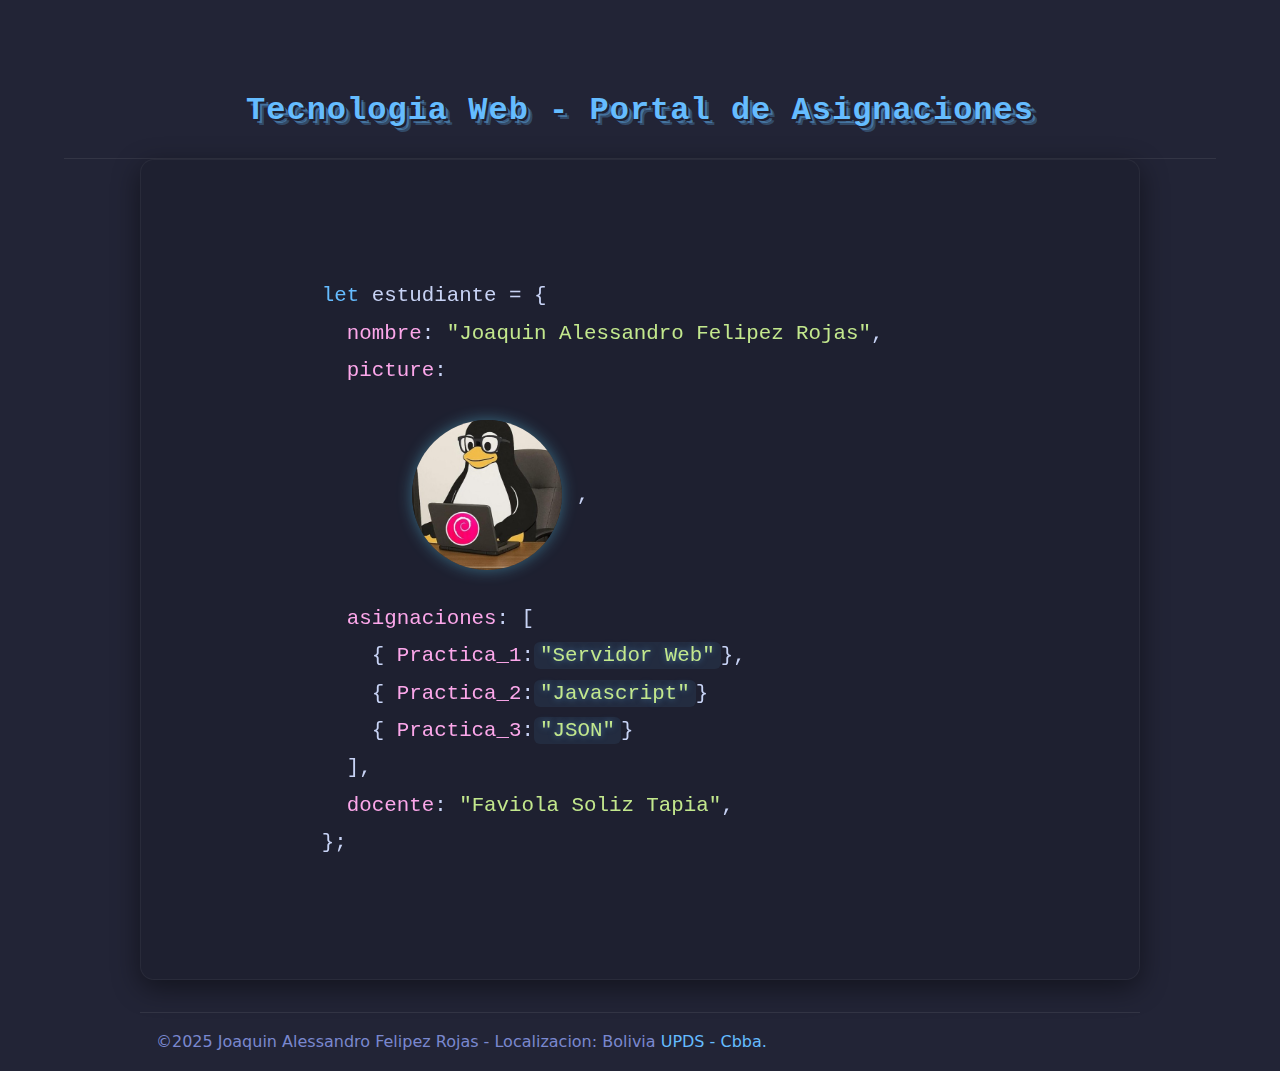
<file: index.html>
<!DOCTYPE html>
<html lang="es">
<head>
  <meta charset="utf-8">
  <meta name="viewport" content="width=device-width, initial-scale=1, maximum-scale=1">
  <title>Tecnologia Web I - Portal de Asignaciones | Joaquin Felipez Rojas | UPDS -Cbba.</title>
  <meta name="description" content="Pagina de portal de asignaciones Fabiola Soliz para la materia de tecnologia web en UPDS">
  <link rel="stylesheet" href="css/normalize.css">
  <link rel="stylesheet" href="css/global.css">
  <link rel="stylesheet" href="css/layout.css">
  <link rel="stylesheet" href="css/code-block.css">
  <link rel="stylesheet" href="css/index.css">
</head>
<body>
  <header>
    <h1>Tecnologia Web - Portal de Asignaciones</h1>
  </header> 

  <main>
    <div class="pr-object">
      <pre><code>
        <span class="token-variable">let</span> estudiante <span class="token-punctuation">=</span> <span class="token-punctuation">{</span>
          <span class="token-key">nombre</span><span class="token-punctuation">:</span> <span class="token-value">"Joaquin Alessandro Felipez Rojas"</span><span class="token-punctuation">,</span>
          <span class="token-key">picture</span><span class="token-punctuation">:</span> 
              <img class="profile-inline" src="assets/img/profile.jpeg" alt="My Profile Picture"><span class="token-punctuation">,</span>
          <span class="token-key">asignaciones</span><span class="token-punctuation">:</span> <span class="token-punctuation">[</span>
            <span class="token-punctuation">{ </span><span class="token-key">Practica_1</span><span class="token-punctuation">:</span><a href="https://github.com/Joaquinfr87/Tecnologia-Web"><span class="token-value practica">"Servidor Web"</span></a><span class="token-punctuation">},</span>
            <span class="token-punctuation">{ </span><span class="token-key">Practica_2</span><span class="token-punctuation">:</span><a href="./practica2/practica2.html"><span class="token-value practica">"Javascript"</span></a><span class="token-punctuation">}</span>
            <span class="token-punctuation">{ </span><span class="token-key">Practica_3</span><span class="token-punctuation">:</span><a href="./json/json.html"><span class="token-value practica">"JSON"</span></a><span class="token-punctuation">}</span>
          <span class="token-punctuation">],</span>
          <span class="token-key">docente</span><span class="token-punctuation">:</span> <span class="token-value">"Faviola Soliz Tapia"</span><span class="token-punctuation">,</span>
        <span class="token-punctuation">};</span>
      </code></pre>
    </div>
  </main>

  <footer>
    <p>
      &copy;2025 Joaquin Alessandro Felipez Rojas - Localizacion: Bolivia  
      <a href="http://www.upds.edu.bo/"> UPDS - Cbba.</a>
    </p>
  </footer>
</body>
</html>
</file>
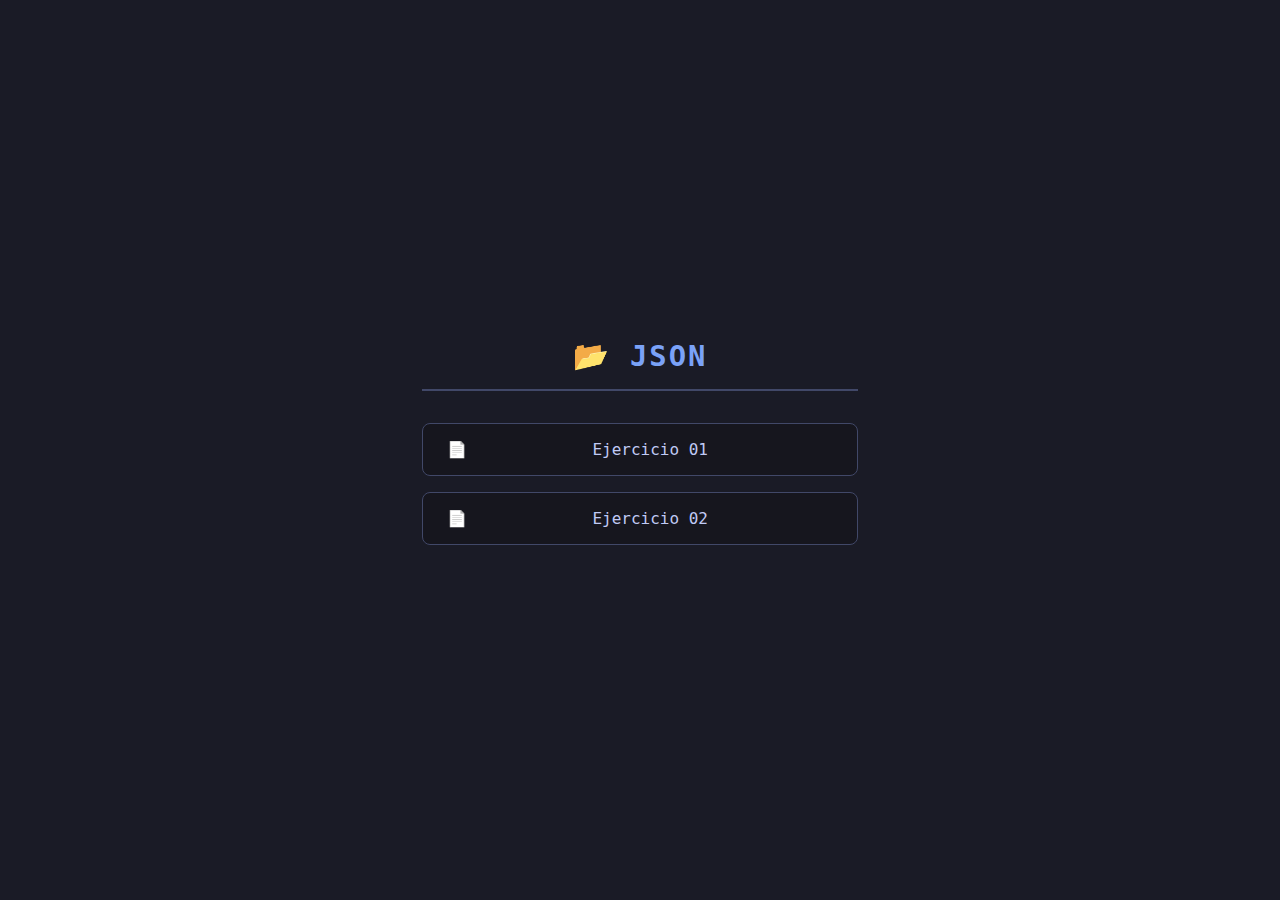
<file: json/json.html>
<!DOCTYPE html>
<html lang="es">
<head>
    <meta charset="UTF-8">
    <meta name="viewport" content="width=device-width, initial-scale=1.0">
    <title>Índice - Práctica 2</title>
    <style>
        /* ===============================
           TOKYONIGHT MOON - BASE
           =============================== */
        * {
            box-sizing: border-box;
            margin: 0;
            padding: 0;
        }

        body {
            background-color: #1a1b26; /* Fondo oscuro */
            color: #c0caf5;            /* Texto base */
            font-family: 'Fira Code', monospace;
            display: flex;
            justify-content: center;
            align-items: center;
            min-height: 100vh;         /* Centrado vertical */
        }

        /* Contenedor del menú */
        .menu-container {
            width: 100%;
            max-width: 500px;
            padding: 2rem;
        }

        h1 {
            color: #7aa2f7;
            text-align: center;
            margin-bottom: 2rem;
            font-size: 1.8rem;
            text-transform: uppercase;
            letter-spacing: 2px;
            border-bottom: 2px solid #414868;
            padding-bottom: 1rem;
        }

        /* ===============================
           LISTA DE ENLACES
           =============================== */
        ul {
            list-style: none;
        }

        li {
            margin-bottom: 1rem;
        }

        /* Estilo de los links (tarjetas) */
        a {
            display: flex;
            justify-content: space-between;
            align-items: center;
            background-color: #16161e;
            color: #c0caf5;
            text-decoration: none;
            padding: 1rem 1.5rem;
            border: 1px solid #414868;
            border-radius: 8px;
            transition: all 0.2s ease;
            font-weight: 500;
        }

        /* Icono simulado con CSS ::before */
        a::before {
            content: "Lua"; /* O JS, o un icono */
            content: "📄";  /* Emoji como icono de archivo */
            margin-right: 10px;
            filter: grayscale(1);
            transition: filter 0.2s;
        }

        /* Efectos Hover */
        a:hover {
            border-color: #7aa2f7;       /* Borde azul */
            background-color: #1f2335;   /* Fondo ligeramente más claro */
            transform: translateX(5px);  /* Pequeño desplazamiento a la derecha */
            color: #7aa2f7;              /* Texto azul */
            box-shadow: 0 4px 15px rgba(0, 0, 0, 0.3);
        }

        a:hover::before {
            filter: grayscale(0);        /* Icono a color */
        }

        /* Flechita al final */
        a::after {
            content: "→";
            opacity: 0;
            transform: translateX(-10px);
            transition: all 0.2s;
            color: #bb9af7;
        }

        a:hover::after {
            opacity: 1;
            transform: translateX(0);
        }

    </style>
</head>
<body>

    <div class="menu-container">
        <h1>📂 JSON</h1>
        <ul>
            <li>
                <a href="superheroes/heroes.html">Ejercicio 01</a>
            </li>
            <li>
                <a href="turismo/turismo.html">Ejercicio 02</a>
            </li>
        </ul>
    </div>

</body>
</html>
</file>
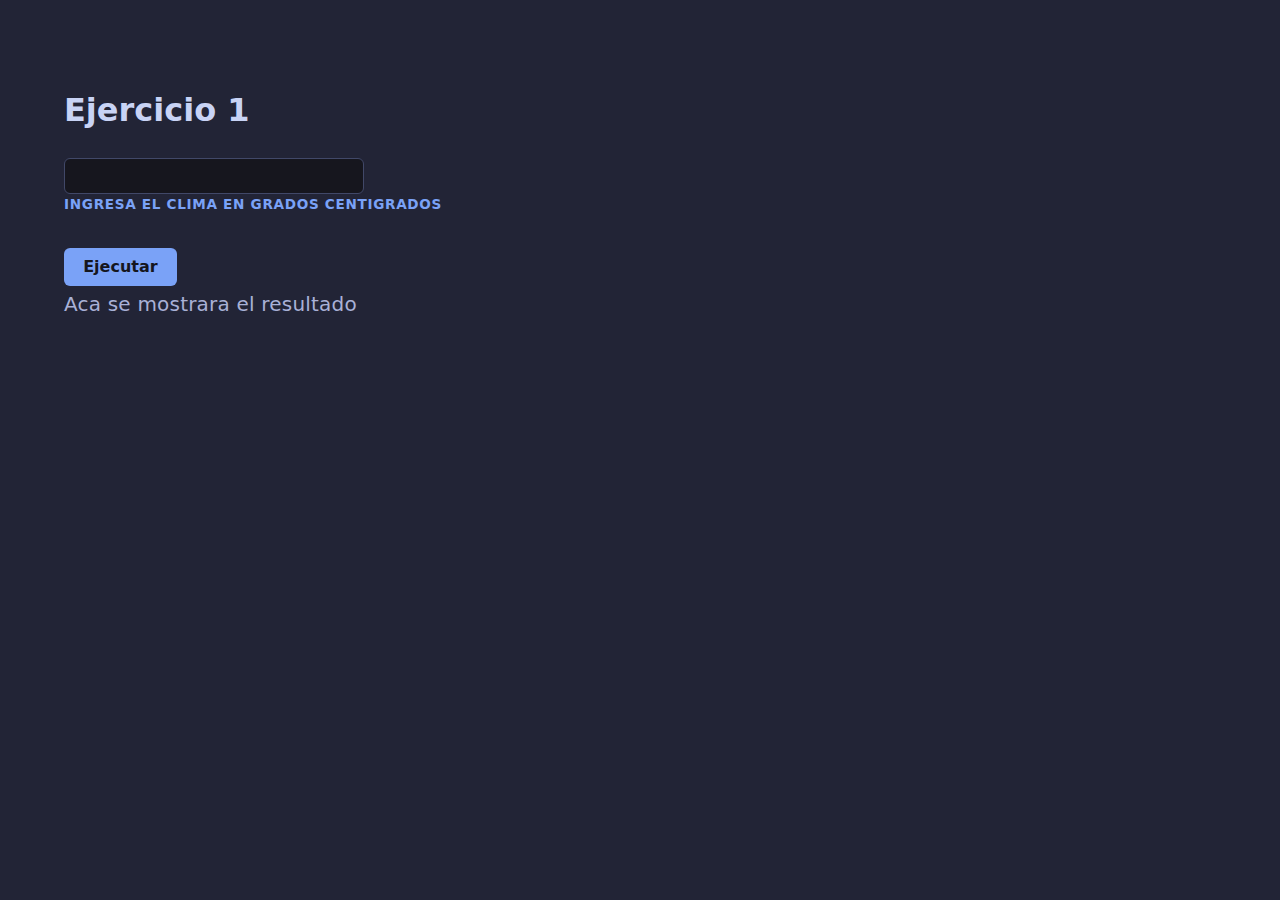
<file: practica2/ejer1.html>
<!DOCTYPE html>
<html lang="es">
  <head>
    <meta charset="UTF-8">
    <meta name="viewport" content="width=device-width, initial-scale=1">
    <title></title>
    <link href="../css/practica2.css" rel="stylesheet">
    <link rel="stylesheet" href="../css/normalize.css">
    <link rel="stylesheet" href="../css/global.css">
    <link rel="stylesheet" href="../css/layout.css">
    <link rel="stylesheet" href="../css/code-block.css">
    <link rel="stylesheet" href="../css/index.css">
  </head>
  <body>
  <h1>Ejercicio 1</h1>
  <input type="text" id="clima">
  <label for="clima">Ingresa el clima en grados centigrados</label>
  <br>
  <button id="boton">Ejecutar</button>
  <p id="resultado">Aca se mostrara el resultado</p>
  </body>
  <script src="ejer1.js">
  </script>
</html>
</file>
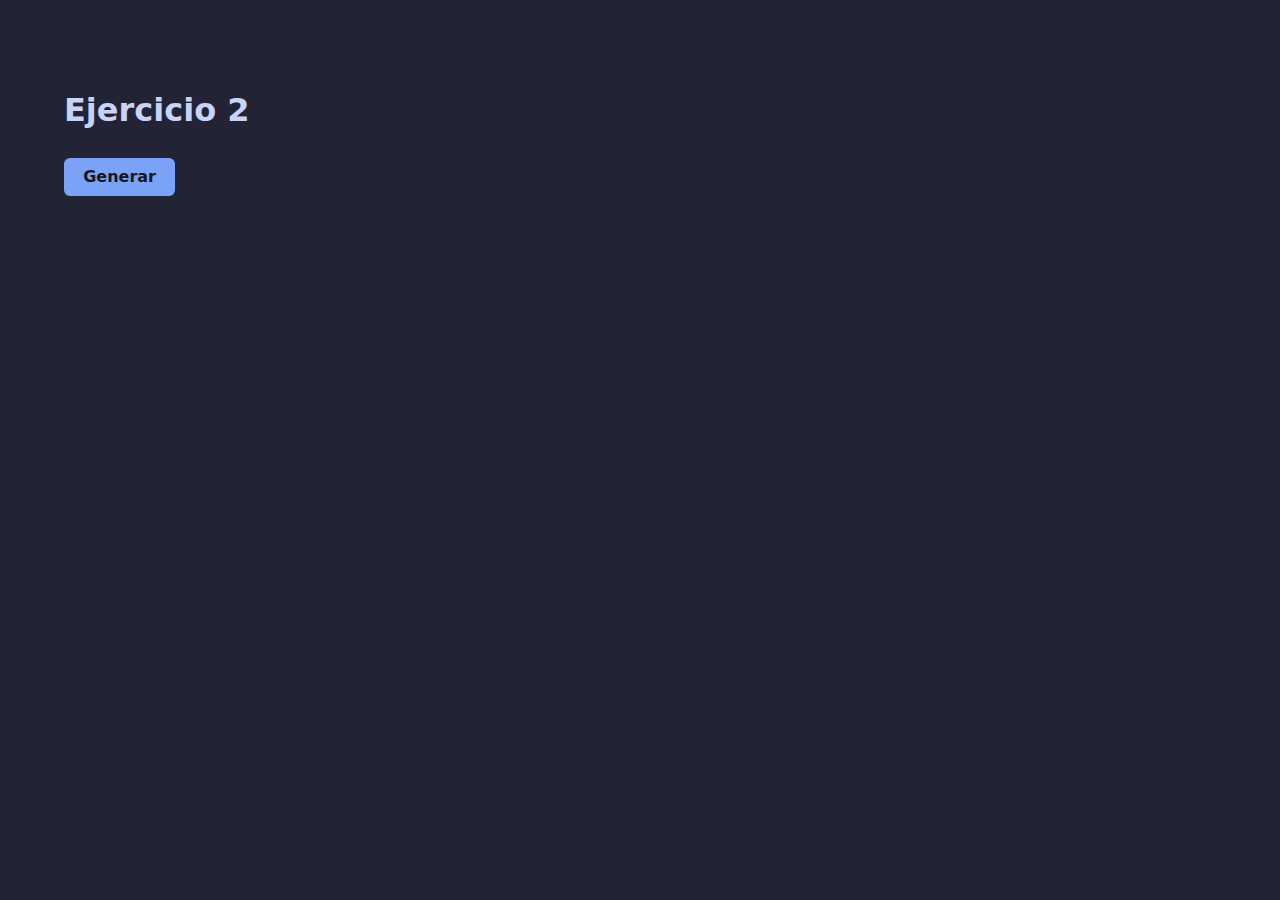
<file: practica2/ejer2.html>
<!DOCTYPE html>
<html lang="es">
  <head>
    <meta charset="UTF-8">
    <meta name="viewport" content="width=device-width, initial-scale=1">
    <title></title>
    <link href="../css/practica2.css" rel="stylesheet">
    <link rel="stylesheet" href="../css/normalize.css">
    <link rel="stylesheet" href="../css/global.css">
    <link rel="stylesheet" href="../css/layout.css">
    <link rel="stylesheet" href="../css/code-block.css">
    <link rel="stylesheet" href="../css/index.css">
  </head>
  <body>
  <h1>Ejercicio 2</h1>
  <button id="boton">Generar</button>
  </body>
  <script src="ejer2.js">
  </script>
</html>
</file>
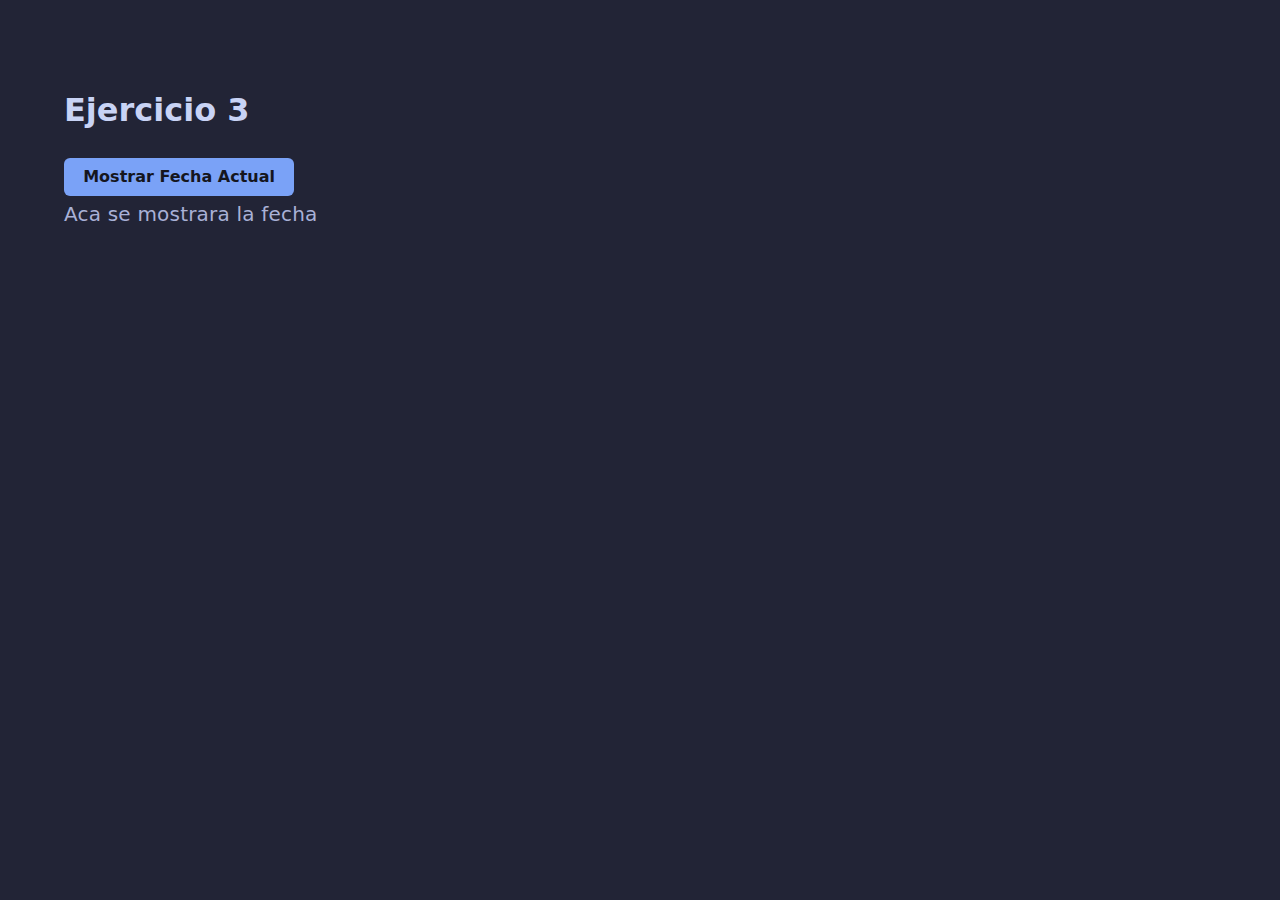
<file: practica2/ejer3.html>
<!DOCTYPE html>
<html lang="es">
  <head>
    <meta charset="UTF-8">
    <meta name="viewport" content="width=device-width, initial-scale=1">
    <title></title>
    <link href="../css/practica2.css" rel="stylesheet">
    <link rel="stylesheet" href="../css/normalize.css">
    <link rel="stylesheet" href="../css/global.css">
    <link rel="stylesheet" href="../css/layout.css">
    <link rel="stylesheet" href="../css/code-block.css">
    <link rel="stylesheet" href="../css/index.css">
  </head>
  <body>
    <h1>Ejercicio 3</h1>
    <button id="boton">Mostrar Fecha Actual</button>
    
    <p id="fecha">Aca se mostrara la fecha</p>

  </body>
  <script src="ejer3.js">
  </script>
</html>
</file>
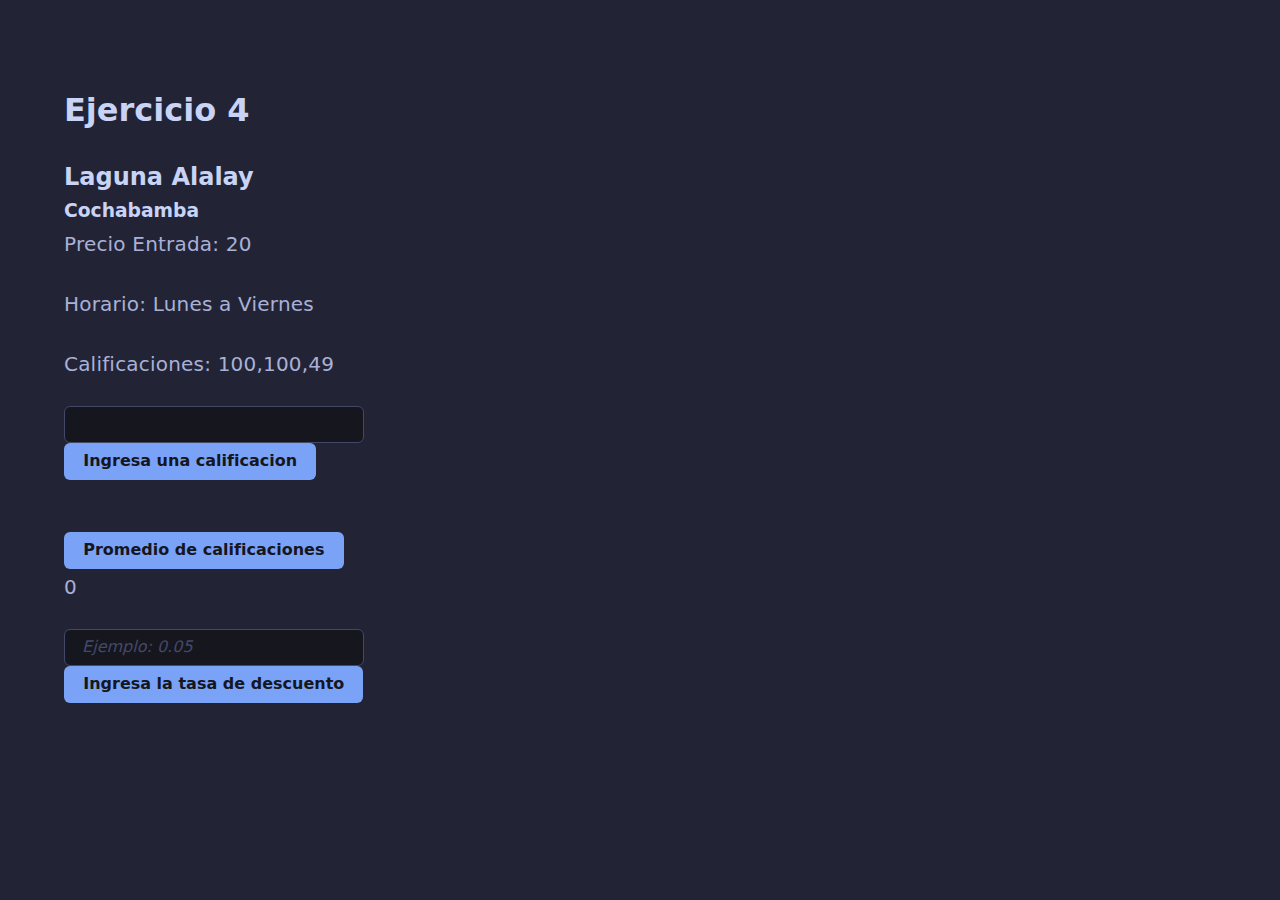
<file: practica2/ejer4.html>
<!DOCTYPE html>
<html lang="es">
  <head>
    <meta charset="UTF-8">
    <meta name="viewport" content="width=device-width, initial-scale=1">
    <title></title>
    <link href="../css/practica2.css" rel="stylesheet">
    <link rel="stylesheet" href="../css/normalize.css">
    <link rel="stylesheet" href="../css/global.css">
    <link rel="stylesheet" href="../css/layout.css">
    <link rel="stylesheet" href="../css/code-block.css">
    <link rel="stylesheet" href="../css/index.css">
  </head>
  <body>
  <h1>Ejercicio 4</h1>
  </body>
  <script src="ejer4.js"></script>
</html>
</file>
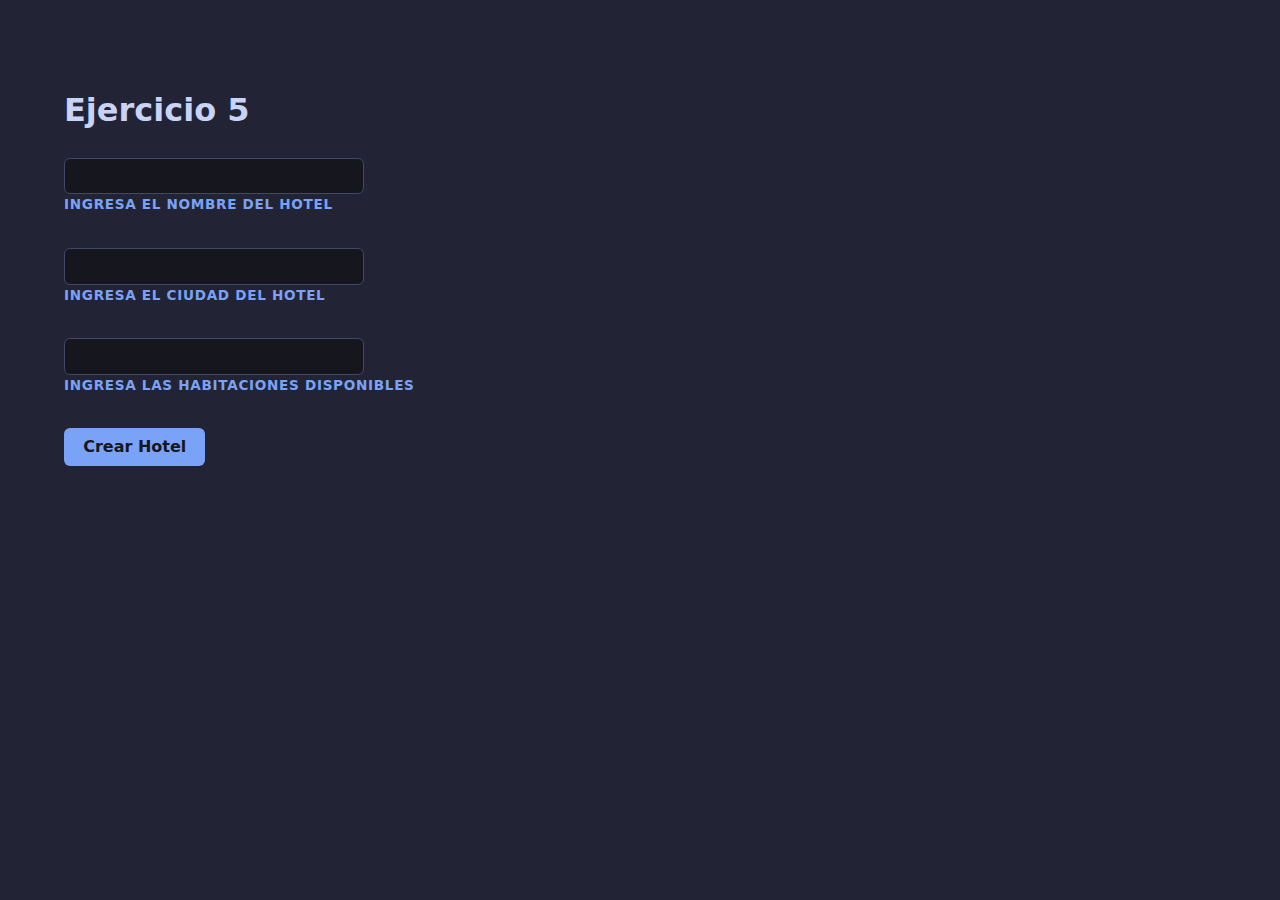
<file: practica2/ejer5.html>
<!DOCTYPE html>
<html lang="en">
  <head>
    <meta charset="UTF-8">
    <meta name="viewport" content="width=device-width, initial-scale=1">
    <title></title>
    <link href="../css/practica2.css" rel="stylesheet">
    <link rel="stylesheet" href="../css/normalize.css">
    <link rel="stylesheet" href="../css/global.css">
    <link rel="stylesheet" href="../css/layout.css">
    <link rel="stylesheet" href="../css/code-block.css">
    <link rel="stylesheet" href="../css/index.css">
  </head>
  <body>
    <h1>Ejercicio 5</h1>
    <input type="text" id="nombre"><label for="nombre">Ingresa el nombre del hotel</label><br>
    <input type="text" id="ciudad"><label for="ciudad">Ingresa el ciudad del hotel</label><br>
    <input type="text" id="habitacionesDisp"><label for="habitacionesDisp">Ingresa las habitaciones disponibles</label><br>
    <button id="boton">Crear Hotel</button><br><br>
    <div id="hotel" style="display: none">
      <input type="number" id="reservar"><button id="reservarBoton">Reservar</button><br><br>
      <input type="number" id="liberar"><button id="liberarBoton">Liberar</button><br><br>
      <button id="infoBoton">Informacion del Hotel</button><br>
    </div> 
  </body>
  <script src="ejer5.js"></script>
</html>
</file>
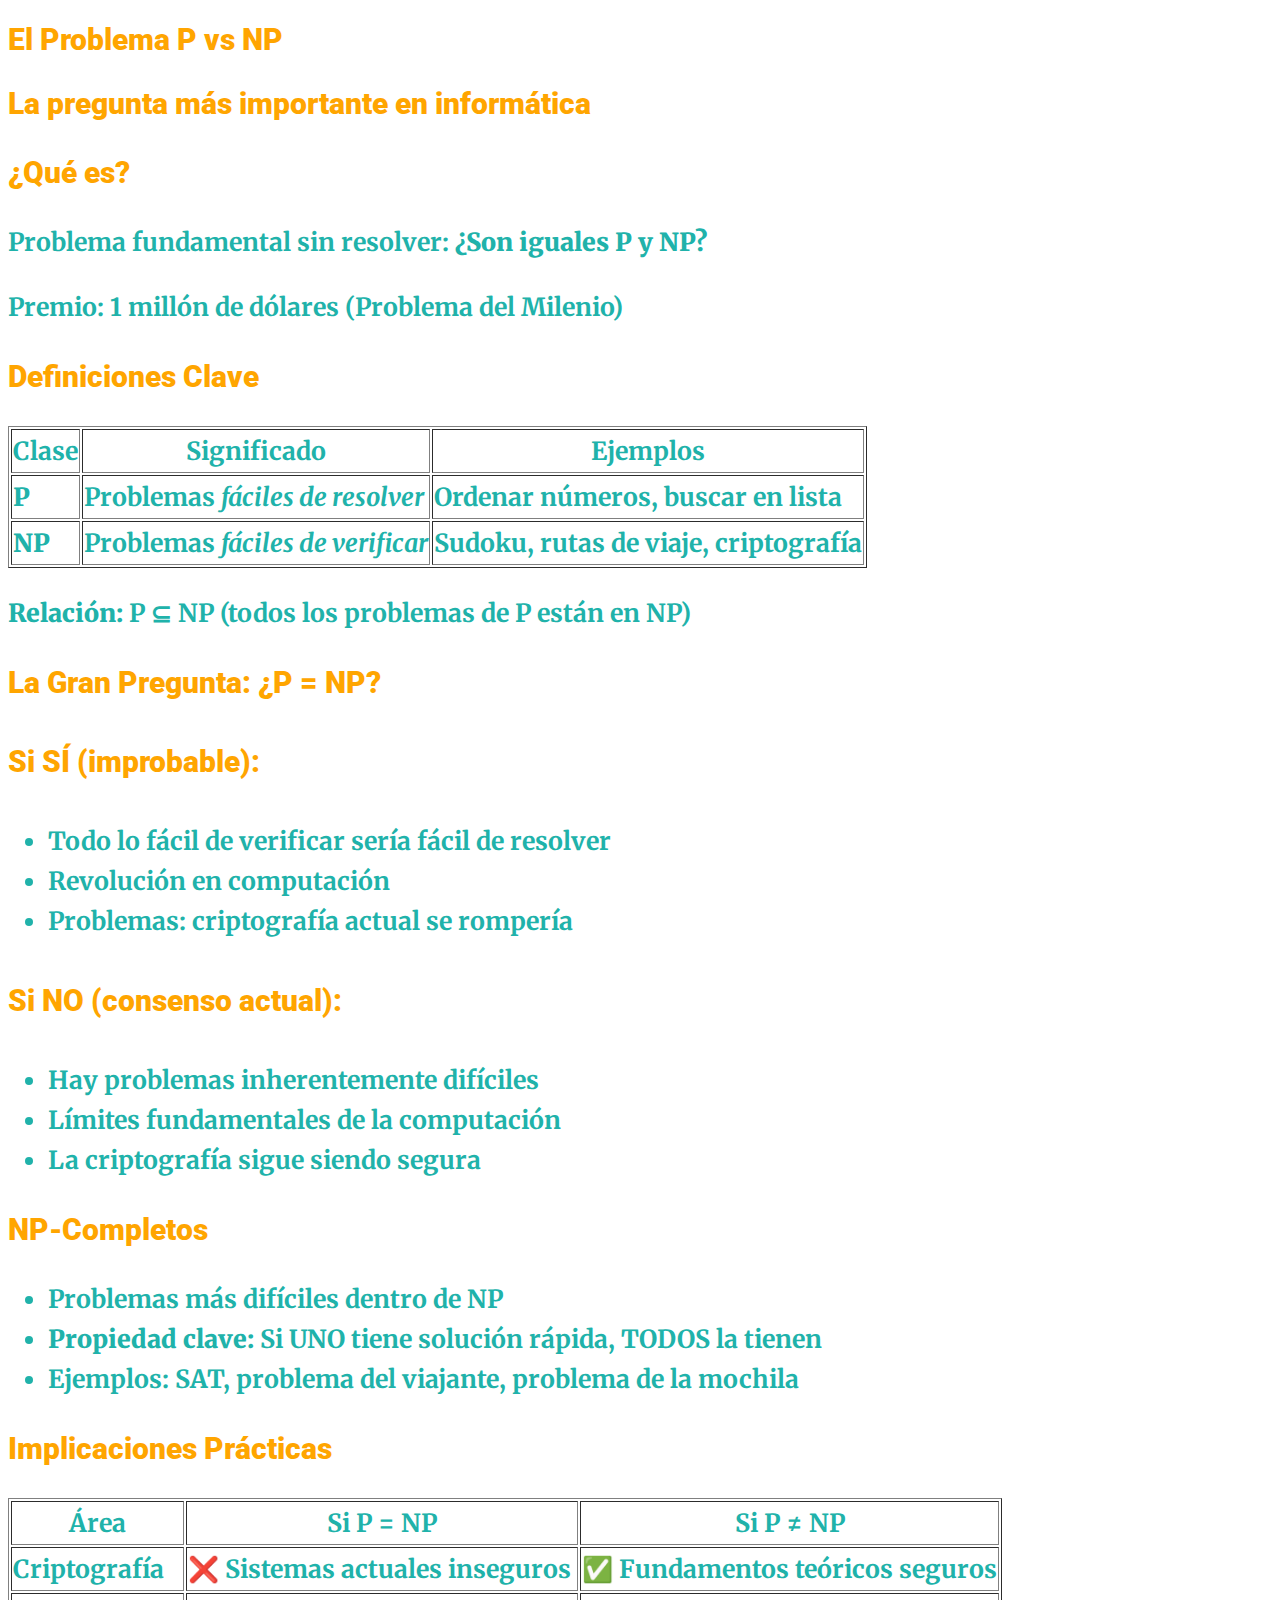
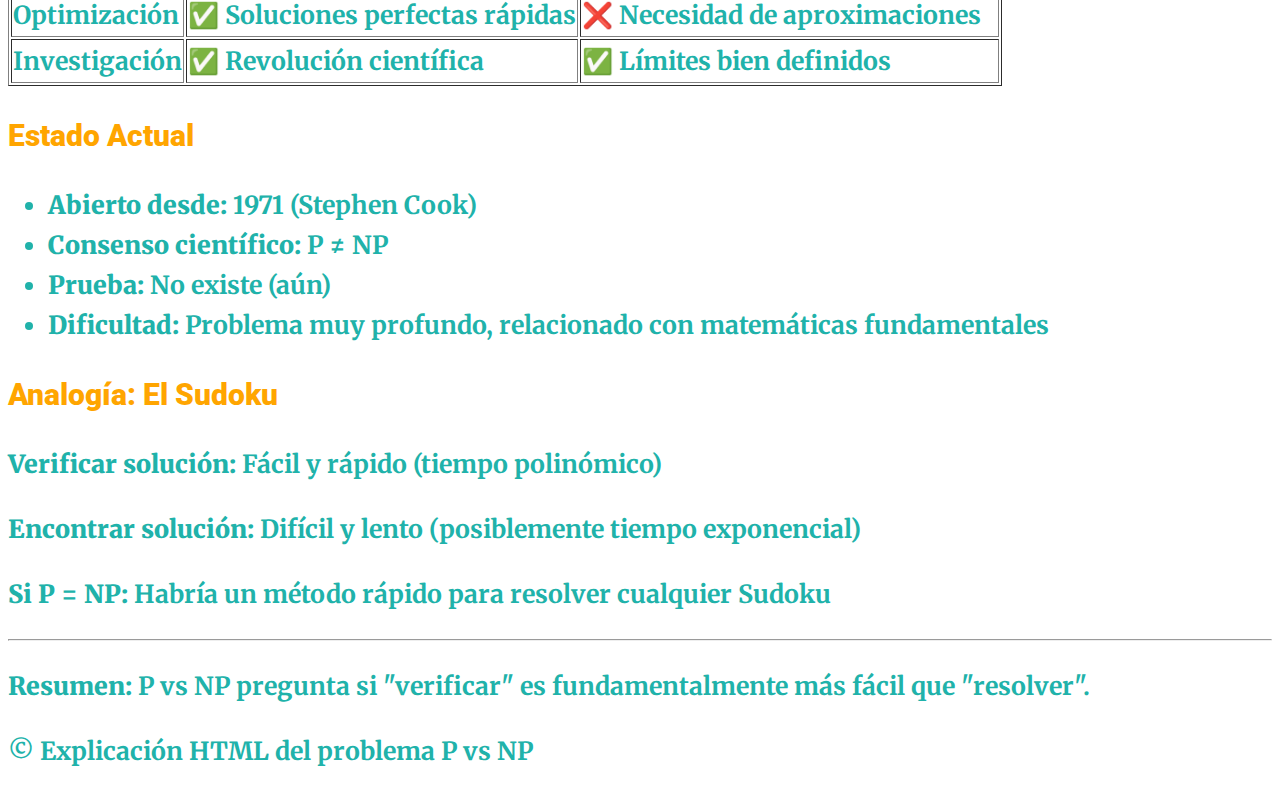
<file: practicas-aulas/css-repaso/p-np.html>
<!DOCTYPE html>
<html lang="en">
  <head>
    <meta charset="UTF-8">
    <meta name="viewport" content="width=device-width, initial-scale=1">
    <title>Problema NP vs P</title>
    <link href="p-np.css" rel="stylesheet">
    <link href="https://fonts.googleapis.com/css2?family=Merriweather:wght@400;700&display=swap" rel="stylesheet">
    <link href="https://fonts.googleapis.com/css2?family=Roboto:wght@400;500&display=swap" rel="stylesheet">
  </head>
  <body>
    <header>
        <h1>El Problema P vs NP</h1>
        <h2>La pregunta más importante en informática</h2>
    </header>

    <main>
        <section>
            <h3>¿Qué es?</h3>
            <p>Problema fundamental sin resolver: <strong>¿Son iguales P y NP?</strong></p>
            <p>Premio: 1 millón de dólares (Problema del Milenio)</p>
        </section>

        <section>
            <h3>Definiciones Clave</h3>
            <table border="1">
                <tr>
                    <th>Clase</th>
                    <th>Significado</th>
                    <th>Ejemplos</th>
                </tr>
                <tr>
                    <td><strong>P</strong></td>
                    <td>Problemas <em>fáciles de resolver</em></td>
                    <td>Ordenar números, buscar en lista</td>
                </tr>
                <tr>
                    <td><strong>NP</strong></td>
                    <td>Problemas <em>fáciles de verificar</em></td>
                    <td>Sudoku, rutas de viaje, criptografía</td>
                </tr>
            </table>
            <p><strong>Relación:</strong> P ⊆ NP (todos los problemas de P están en NP)</p>
        </section>

        <section>
            <h3>La Gran Pregunta: ¿P = NP?</h3>
            <div>
                <h4>Si SÍ (improbable):</h4>
                <ul>
                    <li>Todo lo fácil de verificar sería fácil de resolver</li>
                    <li>Revolución en computación</li>
                    <li>Problemas: criptografía actual se rompería</li>
                </ul>
            </div>
            <div>
                <h4>Si NO (consenso actual):</h4>
                <ul>
                    <li>Hay problemas inherentemente difíciles</li>
                    <li>Límites fundamentales de la computación</li>
                    <li>La criptografía sigue siendo segura</li>
                </ul>
            </div>
        </section>

        <section>
            <h3>NP-Completos</h3>
            <ul>
                <li>Problemas más difíciles dentro de NP</li>
                <li><strong>Propiedad clave:</strong> Si UNO tiene solución rápida, TODOS la tienen</li>
                <li>Ejemplos: SAT, problema del viajante, problema de la mochila</li>
            </ul>
        </section>

        <section>
            <h3>Implicaciones Prácticas</h3>
            <table border="1">
                <tr>
                    <th>Área</th>
                    <th>Si P = NP</th>
                    <th>Si P ≠ NP</th>
                </tr>
                <tr>
                    <td>Criptografía</td>
                    <td>❌ Sistemas actuales inseguros</td>
                    <td>✅ Fundamentos teóricos seguros</td>
                </tr>
                <tr>
                    <td>Optimización</td>
                    <td>✅ Soluciones perfectas rápidas</td>
                    <td>❌ Necesidad de aproximaciones</td>
                </tr>
                <tr>
                    <td>Investigación</td>
                    <td>✅ Revolución científica</td>
                    <td>✅ Límites bien definidos</td>
                </tr>
            </table>
        </section>

        <section>
            <h3>Estado Actual</h3>
            <ul>
                <li><strong>Abierto desde:</strong> 1971 (Stephen Cook)</li>
                <li><strong>Consenso científico:</strong> P ≠ NP</li>
                <li><strong>Prueba:</strong> No existe (aún)</li>
                <li><strong>Dificultad:</strong> Problema muy profundo, relacionado con matemáticas fundamentales</li>
            </ul>
        </section>

        <section>
            <h3>Analogía: El Sudoku</h3>
            <p><strong>Verificar solución:</strong> Fácil y rápido (tiempo polinómico)</p>
            <p><strong>Encontrar solución:</strong> Difícil y lento (posiblemente tiempo exponencial)</p>
            <p><strong>Si P = NP:</strong> Habría un método rápido para resolver cualquier Sudoku</p>
        </section>
    </main>

    <footer>
        <hr>
        <p><strong>Resumen:</strong> P vs NP pregunta si "verificar" es fundamentalmente más fácil que "resolver".</p>
        <p>© Explicación HTML del problema P vs NP</p>
    </footer>
</body>
</html>
</file>
<file: css/layout.css>
/* layout.css - Estructura mejorada */

/* Contenedor principal */
main {
  max-width: var(--max-width);
  margin: 0 auto;
  padding: 2rem;
  background: var(--surface);
  border-radius: calc(var(--radius) + 4px);
  box-shadow: 0 8px 28px rgba(0,0,0,0.45);
  border: 1px solid rgba(255,255,255,0.05);
  font-size: 18px; /* Aumenta tamaño de texto */
  line-height: 1.7;
  transition: all 0.3s ease;
}

/* Header */
header {
  text-align: center;
  border-bottom: 1px solid rgba(255,255,255,0.08);
}

header h1 {
  font-family: var(--mono);
  color: var(--accent);
  font-size: 2rem; /* más grande */
  letter-spacing: 0.7px;
}

/* Footer */
footer {
  max-width: var(--max-width);
  margin: 2rem auto 0;
  padding: 1rem 1rem;
  color: var(--muted);
  font-size: 1rem; /* más grande */
  display: flex;
  justify-content: space-between;
  gap: .5rem;
  align-items: center;
  border-top: 1px solid rgba(255,255,255,0.08);
  flex-wrap: wrap;
}

/* Responsive */
@media (max-width: 1024px) {
  main { padding: 1.8rem; font-size: 17px; }
  header h1 { font-size: 1.8rem; }
  footer { font-size: 0.95rem; }
}

@media (max-width: 720px) {
  main { padding: 1.2rem; font-size: 16px; }
  header h1 { font-size: 1.6rem; }
  footer { flex-direction: column; align-items: flex-start; gap: .3rem; font-size: 0.9rem; }
}

@media (max-width: 480px) {
  main { padding: 1rem; font-size: 15px; }
  header h1 { font-size: 1.4rem; }
  footer { font-size: 0.85rem; }
}
</file>
<file: css/code-block.css>
/* code-block.css - Bloque tipo JS/TokyoNightMoon */

/* Colores base de sintaxis */
.token-variable { color: var(--accent); transition: color 0.3s ease; }
.token-key      { color: var(--purple); transition: color 0.3s ease; }
.token-value    { color: var(--string); transition: color 0.3s ease; }
.token-punctuation { color: var(--text); transition: color 0.3s ease; }
.token-func     { color: var(--accent-2); transition: color 0.3s ease; }


/* .practica normal siempre llamativa */
.practica {
  position: relative;
  cursor: pointer;
  transition: all 0.3s ease;
  
  /* Glow / resplandor sutil */
  text-shadow: 0 0 6px rgba(101, 188, 255, 0.5);

  /* Fondo translúcido tipo cristal */
  background: rgba(101, 188, 255, 0.08);
  border-radius: 6px;
  padding: 2px 6px;

  /* Animación pulsante suave */
  animation: pulse-practica 3s ease-in-out infinite;
}

/* Hover mantiene efecto más intenso */
.practica:hover {
  text-shadow: 0 0 10px rgba(101, 188, 255, 0.8);
  transform: scale(1.05);
}

/* Línea brillante debajo (como antes) */
.practica::after {
  content: '';
  position: absolute;
  left: 0;
  bottom: -2px;
  width: 100%;
  height: 3px;
  background: var(--accent);
  border-radius: 2px;
  transform: scaleX(0);
  transform-origin: right;
  transition: transform 0.3s ease;
}

.practica:hover::after {
  transform: scaleX(1);
  transform-origin: left;
}

/* Animación pulsante suave */
@keyframes pulse-practica {
  0%, 100% {
    box-shadow: 0 0 0px rgba(101, 188, 255, 0.2);
  }
  50% {
    box-shadow: 0 0 8px rgba(101, 188, 255, 0.4);
  }
}
</file>
<file: css/index.css>
/* Bloque principal del objeto */
header h1 {
  font-family: var(--mono);
  font-size: 2rem; /* un poco más grande */
  color: var(--accent);
  text-align: center;
  letter-spacing: 1px;

  /* Efecto ANSI Shadow */
  text-shadow: 
    2px 2px 0 #1e2030,  /* sombra principal */
    4px 4px 0 rgba(101,188,255,0.4), /* sombra azul clara */
    6px 6px 0 rgba(101,188,255,0.25); /* glow más difuso */
}
.pr-object {
  width: 100%;
  max-width: 900px; /* Más ancho para que quepa todo bien */
  margin: 1rem auto;
  padding: 2rem; /* Mucho aire alrededor */
  /* Estilo Cristal / Moderno */
  background: var(--bg-code);
  backdrop-filter: blur(10px); /* Efecto borroso detrás */
  -webkit-backdrop-filter: blur(10px);
  border: 1px solid var(--border-code);
  border-radius: var(--radius);
  box-shadow: var(--shadow-strong);
  
  /* Tipografía base del código */
  font-family: var(--mono);
  font-size: 1.3rem; /* ¡Letra GRANDE! */
  line-height: 1.8;
  overflow-x: auto; /* Scroll si es muy pequeño el dispositivo */
  transition: transform 0.3s ease, box-shadow 0.3s ease;
}

.pr-object:hover {
  transform: translateY(-5px); /* Pequeña elevación al pasar el mouse */
  box-shadow: 0 12px 40px rgba(0, 0, 0, 0.6);
  border-color: rgba(255, 255, 255, 0.2);
}

/* IMAGEN DE PERFIL (La clave del cambio) */
.profile-inline {
  width: 150px;  /* Mucho más grande (antes 50px) */
  height: 150px;
  object-fit: cover;
  border-radius: 50%; /* Círculo perfecto */
  
  /* Posicionamiento para que no rompa el texto */
  vertical-align: middle;
  margin: 30px 15px;
  
  /* Estética */
  border: 3px solid var(--accent-color);
  box-shadow: 0 0 15px rgba(97, 218, 251, 0.4); /* Resplandor azul */
  transition: all 0.3s cubic-bezier(0.175, 0.885, 0.32, 1.275);
  cursor: pointer;
}

.profile-inline:hover {
  transform: scale(1.2) rotate(5deg); /* Efecto lupa grande al pasar el mouse */
  z-index: 10;
  box-shadow: 0 0 25px rgba(97, 218, 251, 0.8);
}

@media (max-width: 1024px) {
  .pr-object { 
    padding: 2rem; 
    font-size: 1.1rem; 
  }
}

@media (max-width: 768px) {
  .pr-object { 
    padding: 1.5rem; 
    font-size: 1rem; 
    width: 95%;
  }
  
  /* En móviles la imagen no debe ser gigante para no romper la línea */
  .profile-inline { 
    width: 70px; 
    height: 70px; 
  }
}

@media (max-width: 480px) {
  .pr-object {
    padding: 1rem;
    font-size: 0.9rem; /* Un poco más pequeño para que quepa el código */
  }
  
  .profile-inline {
    width: 60px;
    height: 60px;
  }
}
</file>
<file: practicas-aulas/css-repaso/p-np.css>
body {
  background-image: url('https://external-content.duckduckgo.com/iu/?u=http%3A%2F%2Fwww.pixelstalk.net%2Fwp-content%2Fuploads%2F2016%2F05%2FFormula-math-text-texture-wallpaper.jpg&f=1&nofb=1&ipt=bbb3fb1cb24b0285faf83e8e4ccaa392f5225321173345e596824c34c7a4820b');
  background-repeat: no-repeat;
  background-size: cover;
  background-position: center;
  background-attachment: fixed;
}
/* Cuerpo del texto: párrafos */
body, p {
  font-family: "Merriweather", serif;
  font-weight: 400;   /* Regular para párrafos */
  line-height: 1.6;   /* Mejor legibilidad */
  font-size: 25px;    /* Ajustable según tu preferencia */
  color: lightseagreen;
  font-weight: bold;
}

/* Títulos: h1, h2, h3, etc. */
h1, h2, h3, h4, h5, h6 {
  font-family: "Roboto", sans-serif;
  font-weight: 500;   /* Medio o semi-bold para títulos */
  line-height: 1.3;
  color: orange;
  font-weight: bolder;
  font-size: 30px;
}
</file>
<file: css/global.css>
/* global.css - Tema Tokyo Night Moon */

/* 1) Reset básico */
*,
*::before,
*::after {
  box-sizing: border-box;
  margin: 0;
  padding: 0;
}

/* 2) Variables de tema */
:root {
  --bg: #222436;        /* fondo */
  --surface: #1e2030;   /* paneles */
  --text: #c8d3f5;      /* texto principal */
  --muted: #7a88cf;     /* texto secundario */
  --accent: #65bcff;    /* azul */
  --accent-2: #ff9e64;  /* naranja */
  --string: #c3e88d;    /* verde */
  --purple: #fca7ea;    /* rosado */
  
  --radius: 10px;
  --max-width: 1000px;
  --mono: ui-monospace, SFMono-Regular, Menlo, Monaco, "Roboto Mono", "Fira Code", monospace;
  --ui-sans: Inter, system-ui, -apple-system, "Segoe UI", Roboto, "Helvetica Neue", Arial;
}

/* 3) Base del documento */
html, body {
  height: 100%;
  background: var(--bg);
  color: var(--text);
  font-family: var(--ui-sans);
  line-height: 1.6;
  font-size: 16px;
  padding: 2rem;
}

/* 4) Enlaces */
a {
  color: var(--accent);
  text-decoration: none;
  transition: 0.18s ease;
}

a:hover {
  color: var(--purple);
}

/* 5) Accesibilidad */
:focus {
  outline: 3px solid rgba(101,188,255,0.35);
  outline-offset: 2px;
}

/* 6) Utilidades */
.text-center { text-align: center; }
.mt-1 { margin-top: .5rem; }
.mb-1 { margin-bottom: .5rem; }
.p-1 { padding: .5rem; }

/* 7) Responsive base */
@media (max-width: 720px) {
  body { padding: 1rem; }
}
</file>
<file: css/practica2.css>
/* ===============================
   TOKYONIGHT MOON - LazyVim Style
   =============================== */

/* 1. RESET Y CONFIGURACIÓN BASE (Corrección importante) */
* {
  box-sizing: border-box; /* Manejo correcto de tamaños */
  margin: 0;
  padding: 0;
}
p {
  color: #a9b1d6;         /* Texto secundario (más suave que el blanco puro) */
  line-height: 1.8;       /* Altura extra necesaria para fuentes monoespaciadas */
  margin-bottom: 1.5rem;  /* Espacio generoso entre párrafos */
  font-size: 1.25rem;
  max-width: 65ch;        /* REGLA DE ORO: Limita el ancho a ~65 caracteres */
  letter-spacing: 0.01em; /* Ligero espaciado para "airear" las letras */
}

/* Opcional: Si quieres resaltar la primera línea de un párrafo importante */
p.intro {
  color: #c0caf5;         /* Texto más brillante */
  font-size: 1.1rem;
  border-left: 3px solid #7aa2f7; /* Borde azul a la izquierda */
  padding-left: 1rem;
}

/* Opcional: Selección de texto bonita (funciona en p y otros elementos) */
::selection {
  background: #515c7e;    /* Fondo de selección gris-azulado */
  color: #ffffff;
}

body {
  background-color: #1a1b26; /* Fondo general para que coincida con el tema */
  color: #c0caf5;            /* Color de texto base */
  font-family: 'Fira Code', monospace;
  padding: 20px;             /* Espacio alrededor del contenido en lugar de margin global */
  line-height: 1.5;
}

/* ===============================
   INPUTS
   =============================== */
input {
  background-color: #16161e; /* Un poco más oscuro que el fondo del body para contraste */
  color: #c0caf5;
  border: 1px solid #414868;
  padding: 0.5rem 0.75rem;
  border-radius: 6px;
  font-family: inherit;      /* Hereda la fuente del body */
  font-size: 0.95rem;
  transition: border-color 0.2s, box-shadow 0.2s;
  width: 100%;               /* Opcional: para que se adapten al contenedor */
  max-width: 300px;          /* Opcional: para que no sean gigantes */
  display: block;            /* Mejora el comportamiento con labels */
  margin-bottom: 1rem;       /* Espacio debajo del input */
}

input:focus {
  outline: none;
  border-color: #7aa2f7;     /* Azul Tokyo */
  box-shadow: 0 0 0 2px rgba(122, 162, 247, 0.2); /* Glow suave en lugar de shadow dura */
}

input::placeholder {
  color: #565f89;
  font-style: italic;
  opacity: 0.7;
}

/* ===============================
   LABELS
   =============================== */
label {
  color: #7aa2f7;            /* Azul Tokyo */
  font-weight: 700;          /* Un poco más grueso para legibilidad */
  font-size: 0.85rem;
  margin-bottom: 0.4rem;
  display: block;            /* Para que quede encima del input */
  text-transform: uppercase; /* Estilo muy "Vim statusline" */
  letter-spacing: 0.05em;
}

/* ===============================
   BUTTONS
   =============================== */
button {
  background-color: #7aa2f7;
  color: #15161e;            /* Texto muy oscuro para buen contraste */
  border: none;
  border-radius: 6px;
  padding: 0.6rem 1.2rem;
  font-size: 0.95rem;
  font-family: inherit;
  font-weight: 600;
  cursor: pointer;
  transition: all 0.2s ease;
  margin-top: 10px;

}

button:hover {
  background-color: #bb9af7; /* Cambio a Púrpura Tokyo para hover */
  transform: translateY(-2px);
  box-shadow: 0 4px 12px rgba(0,0,0,0.3);
}

button:active {
  background-color: #3d59a1; /* Azul oscuro */
  color: #c0caf5;            /* CORRECCIÓN: Texto claro al presionar para que se lea */
  transform: translateY(0px);
  box-shadow: none;
}

/* ===============================
   OL y LI
   =============================== */
ul {
  list-style: decimal;
  padding-left: 1.5rem;
  margin: 1.5rem 0;
  color: #9aa5ce;            /* Un tono ligeramente diferente al texto base */
}

ul li {
  margin-bottom: 0.5rem;
  padding-left: 0.5rem;
}

/* Estilo del número */
ul li::marker {
  color: #7aa2f7;
  font-weight: bold;
  font-family: 'Fira Code', monospace; 
}

ul li:hover {
  color: #c0caf5;            /* Se ilumina al pasar el mouse */
}

ul li:hover::marker {
  color: #bb9af7;            /* El número cambia a púrpura */
}
</file>
